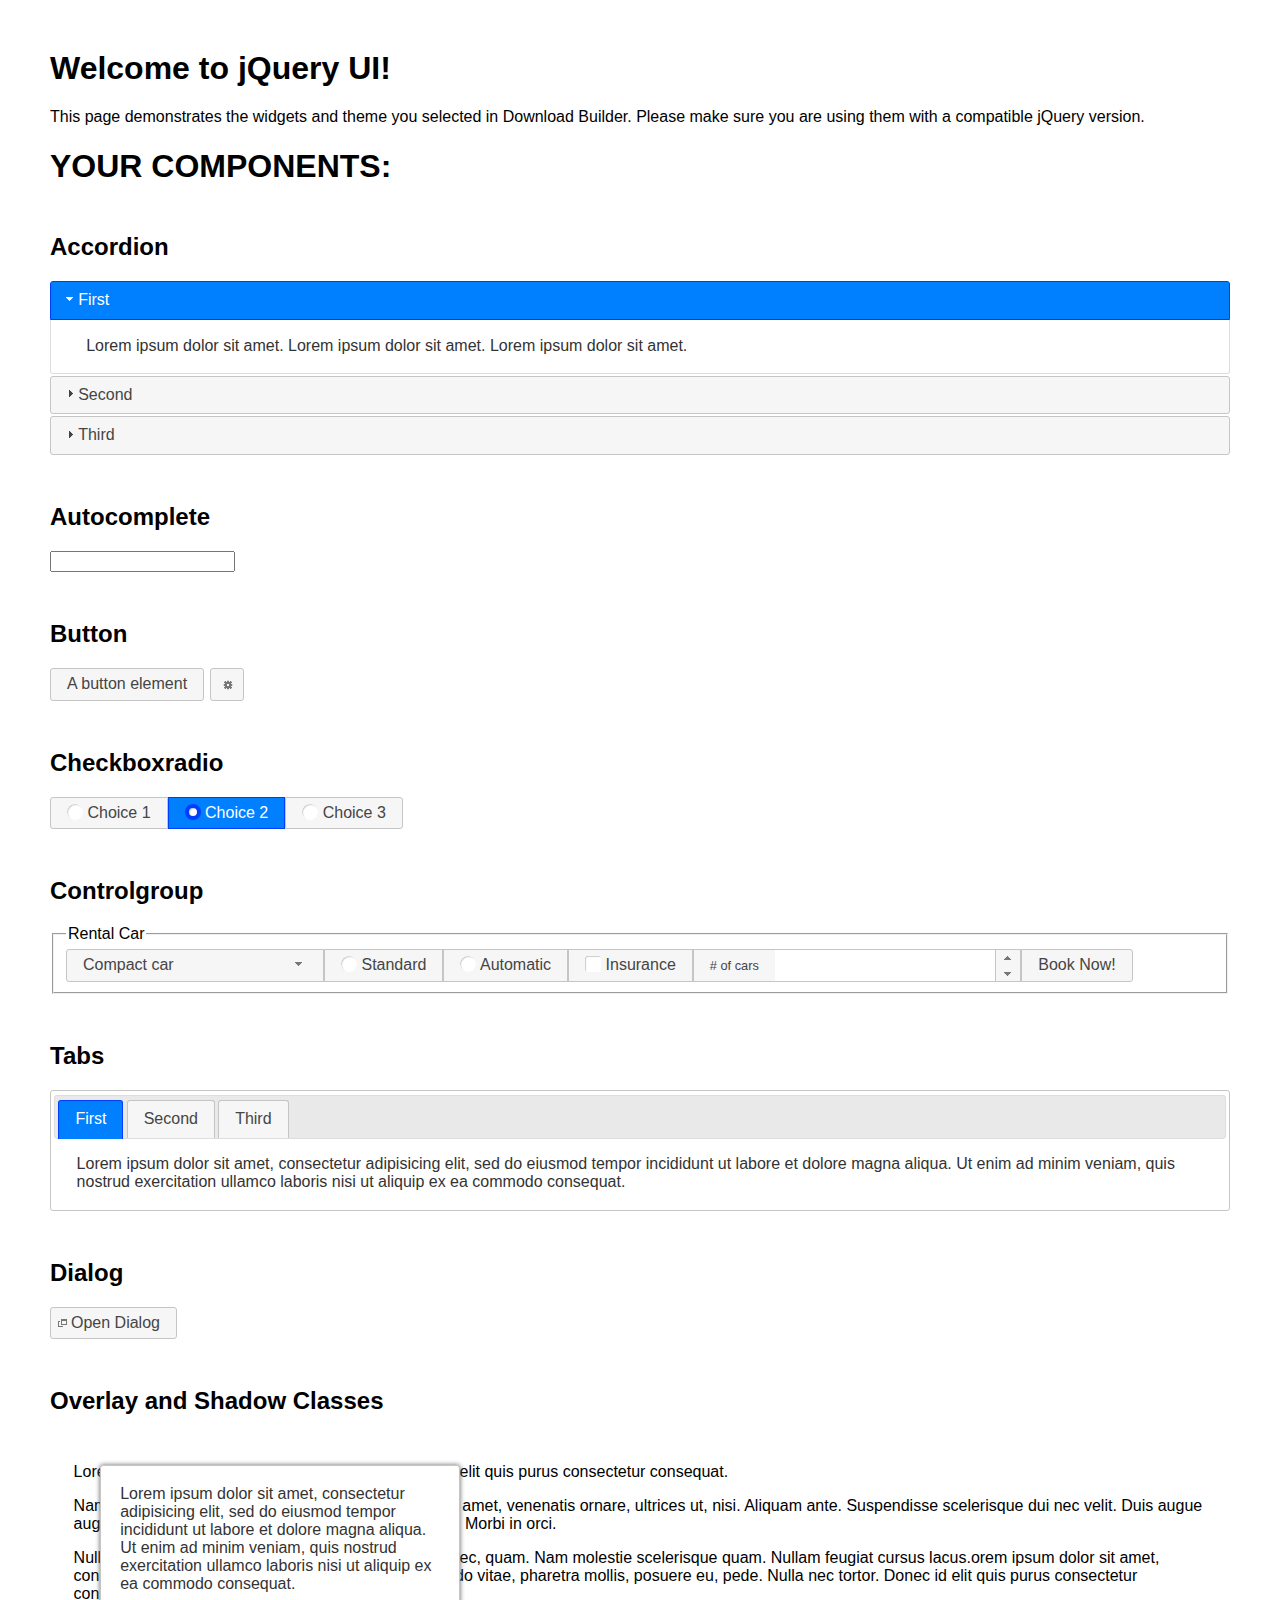
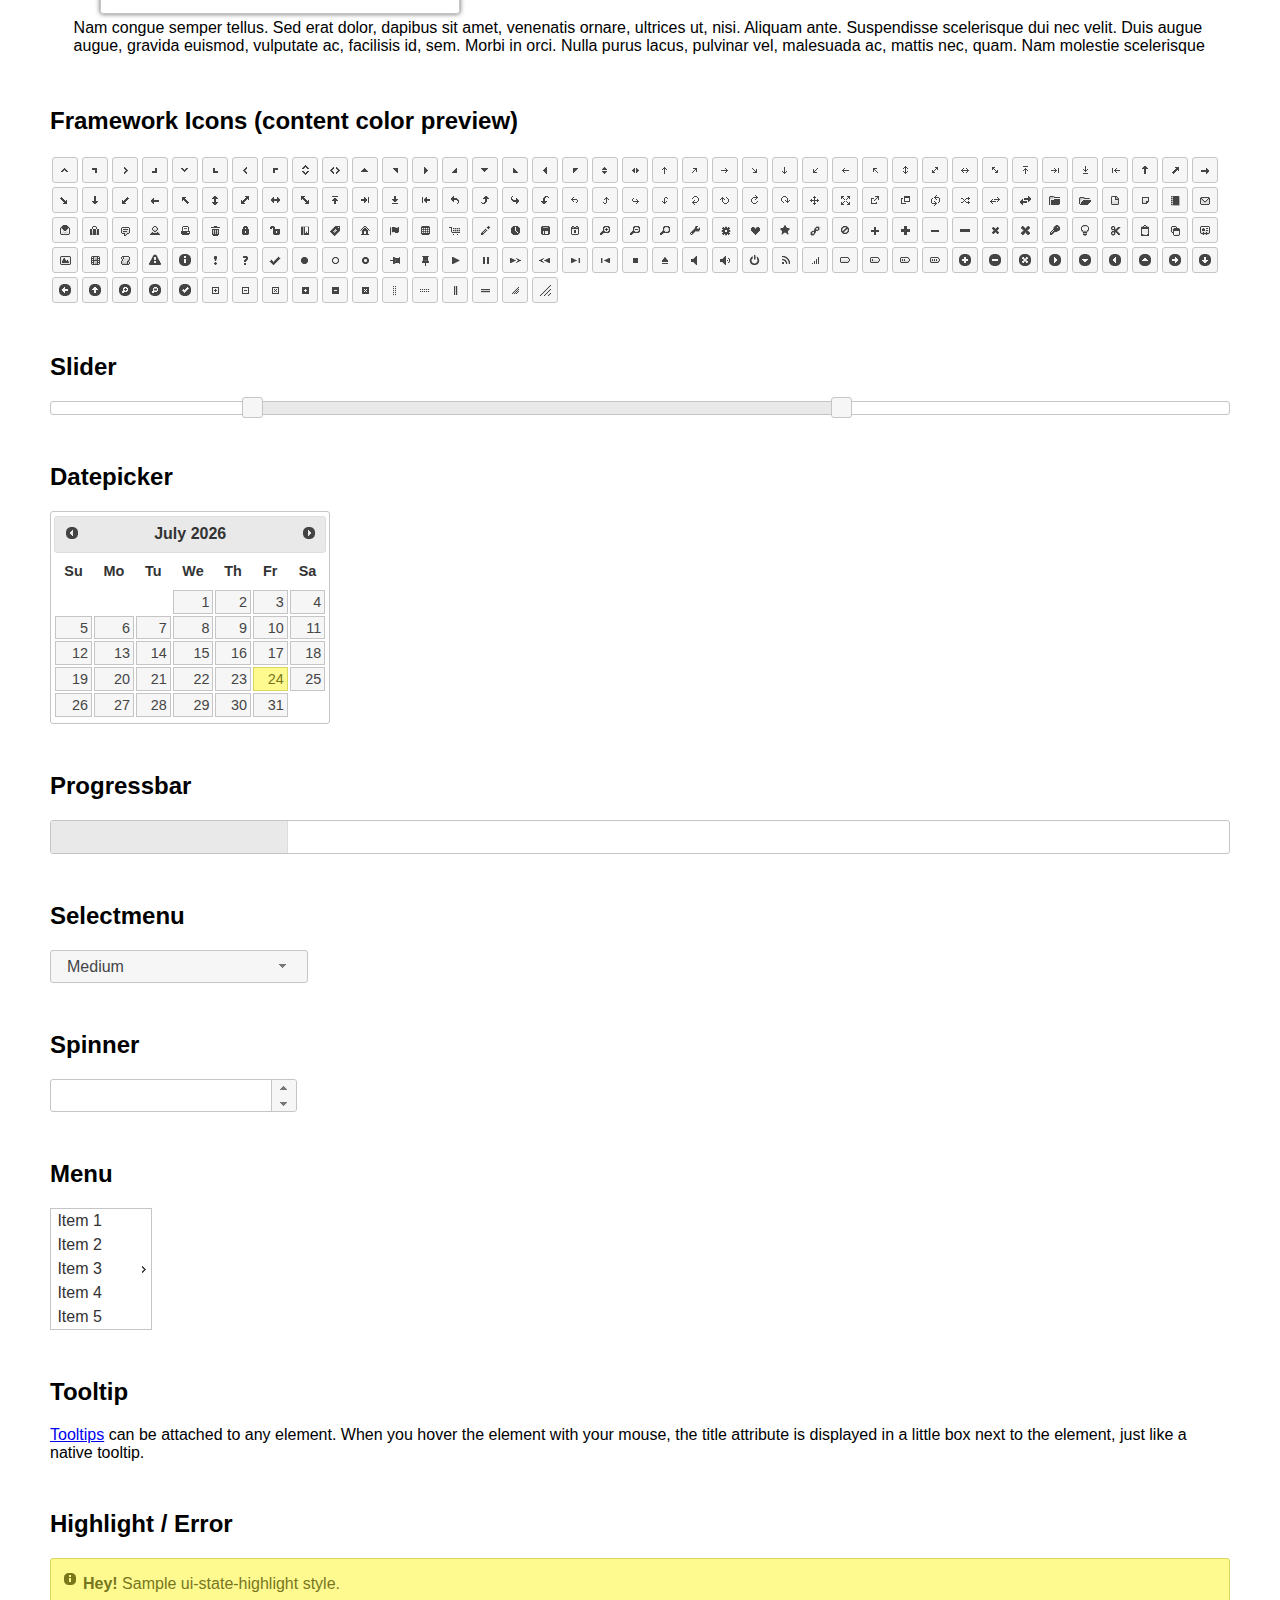
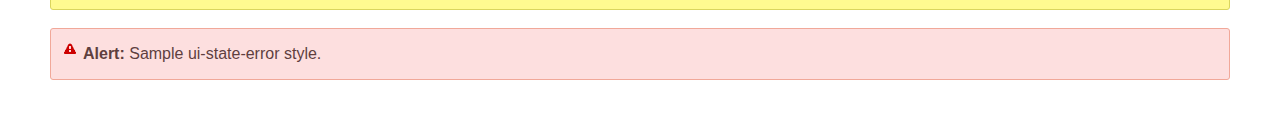
<file: jquery-ui-1.12.1/index.html>
<!doctype html>
<html lang="us">
<head>
	<meta charset="utf-8">
	<title>jQuery UI Example Page</title>
	<link href="jquery-ui.css" rel="stylesheet">
	<style>
	body{
		font-family: "Trebuchet MS", sans-serif;
		margin: 50px;
	}
	.demoHeaders {
		margin-top: 2em;
	}
	#dialog-link {
		padding: .4em 1em .4em 20px;
		text-decoration: none;
		position: relative;
	}
	#dialog-link span.ui-icon {
		margin: 0 5px 0 0;
		position: absolute;
		left: .2em;
		top: 50%;
		margin-top: -8px;
	}
	#icons {
		margin: 0;
		padding: 0;
	}
	#icons li {
		margin: 2px;
		position: relative;
		padding: 4px 0;
		cursor: pointer;
		float: left;
		list-style: none;
	}
	#icons span.ui-icon {
		float: left;
		margin: 0 4px;
	}
	.fakewindowcontain .ui-widget-overlay {
		position: absolute;
	}
	select {
		width: 200px;
	}
	</style>
</head>
<body>

<h1>Welcome to jQuery UI!</h1>

<div class="ui-widget">
	<p>This page demonstrates the widgets and theme you selected in Download Builder. Please make sure you are using them with a compatible jQuery version.</p>
</div>

<h1>YOUR COMPONENTS:</h1>


<!-- Accordion -->
<h2 class="demoHeaders">Accordion</h2>
<div id="accordion">
	<h3>First</h3>
	<div>Lorem ipsum dolor sit amet. Lorem ipsum dolor sit amet. Lorem ipsum dolor sit amet.</div>
	<h3>Second</h3>
	<div>Phasellus mattis tincidunt nibh.</div>
	<h3>Third</h3>
	<div>Nam dui erat, auctor a, dignissim quis.</div>
</div>



<!-- Autocomplete -->
<h2 class="demoHeaders">Autocomplete</h2>
<div>
	<input id="autocomplete" title="type &quot;a&quot;">
</div>



<!-- Button -->
<h2 class="demoHeaders">Button</h2>
<button id="button">A button element</button>
<button id="button-icon">An icon-only button</button>



<!-- Checkboxradio -->
<h2 class="demoHeaders">Checkboxradio</h2>
<form style="margin-top: 1em;">
	<div id="radioset">
		<input type="radio" id="radio1" name="radio"><label for="radio1">Choice 1</label>
		<input type="radio" id="radio2" name="radio" checked="checked"><label for="radio2">Choice 2</label>
		<input type="radio" id="radio3" name="radio"><label for="radio3">Choice 3</label>
	</div>
</form>



<!-- Controlgroup -->
<h2 class="demoHeaders">Controlgroup</h2>
<fieldset>
	<legend>Rental Car</legend>
	<div id="controlgroup">
		<select id="car-type">
			<option>Compact car</option>
			<option>Midsize car</option>
			<option>Full size car</option>
			<option>SUV</option>
			<option>Luxury</option>
			<option>Truck</option>
			<option>Van</option>
		</select>
		<label for="transmission-standard">Standard</label>
		<input type="radio" name="transmission" id="transmission-standard">
		<label for="transmission-automatic">Automatic</label>
		<input type="radio" name="transmission" id="transmission-automatic">
		<label for="insurance">Insurance</label>
		<input type="checkbox" name="insurance" id="insurance">
		<label for="horizontal-spinner" class="ui-controlgroup-label"># of cars</label>
		<input id="horizontal-spinner" class="ui-spinner-input">
		<button>Book Now!</button>
	</div>
</fieldset>



<!-- Tabs -->
<h2 class="demoHeaders">Tabs</h2>
<div id="tabs">
	<ul>
		<li><a href="#tabs-1">First</a></li>
		<li><a href="#tabs-2">Second</a></li>
		<li><a href="#tabs-3">Third</a></li>
	</ul>
	<div id="tabs-1">Lorem ipsum dolor sit amet, consectetur adipisicing elit, sed do eiusmod tempor incididunt ut labore et dolore magna aliqua. Ut enim ad minim veniam, quis nostrud exercitation ullamco laboris nisi ut aliquip ex ea commodo consequat.</div>
	<div id="tabs-2">Phasellus mattis tincidunt nibh. Cras orci urna, blandit id, pretium vel, aliquet ornare, felis. Maecenas scelerisque sem non nisl. Fusce sed lorem in enim dictum bibendum.</div>
	<div id="tabs-3">Nam dui erat, auctor a, dignissim quis, sollicitudin eu, felis. Pellentesque nisi urna, interdum eget, sagittis et, consequat vestibulum, lacus. Mauris porttitor ullamcorper augue.</div>
</div>



<h2 class="demoHeaders">Dialog</h2>
<p>
	<button id="dialog-link" class="ui-button ui-corner-all ui-widget">
		<span class="ui-icon ui-icon-newwin"></span>Open Dialog
	</button>
</p>

<h2 class="demoHeaders">Overlay and Shadow Classes</h2>
<div style="position: relative; width: 96%; height: 200px; padding:1% 2%; overflow:hidden;" class="fakewindowcontain">
	<p>Lorem ipsum dolor sit amet,  Nulla nec tortor. Donec id elit quis purus consectetur consequat. </p><p>Nam congue semper tellus. Sed erat dolor, dapibus sit amet, venenatis ornare, ultrices ut, nisi. Aliquam ante. Suspendisse scelerisque dui nec velit. Duis augue augue, gravida euismod, vulputate ac, facilisis id, sem. Morbi in orci. </p><p>Nulla purus lacus, pulvinar vel, malesuada ac, mattis nec, quam. Nam molestie scelerisque quam. Nullam feugiat cursus lacus.orem ipsum dolor sit amet, consectetur adipiscing elit. Donec libero risus, commodo vitae, pharetra mollis, posuere eu, pede. Nulla nec tortor. Donec id elit quis purus consectetur consequat. </p><p>Nam congue semper tellus. Sed erat dolor, dapibus sit amet, venenatis ornare, ultrices ut, nisi. Aliquam ante. Suspendisse scelerisque dui nec velit. Duis augue augue, gravida euismod, vulputate ac, facilisis id, sem. Morbi in orci. Nulla purus lacus, pulvinar vel, malesuada ac, mattis nec, quam. Nam molestie scelerisque quam. </p><p>Nullam feugiat cursus lacus.orem ipsum dolor sit amet, consectetur adipiscing elit. Donec libero risus, commodo vitae, pharetra mollis, posuere eu, pede. Nulla nec tortor. Donec id elit quis purus consectetur consequat. Nam congue semper tellus. Sed erat dolor, dapibus sit amet, venenatis ornare, ultrices ut, nisi. Aliquam ante. </p><p>Suspendisse scelerisque dui nec velit. Duis augue augue, gravida euismod, vulputate ac, facilisis id, sem. Morbi in orci. Nulla purus lacus, pulvinar vel, malesuada ac, mattis nec, quam. Nam molestie scelerisque quam. Nullam feugiat cursus lacus.orem ipsum dolor sit amet, consectetur adipiscing elit. Donec libero risus, commodo vitae, pharetra mollis, posuere eu, pede. Nulla nec tortor. Donec id elit quis purus consectetur consequat. Nam congue semper tellus. Sed erat dolor, dapibus sit amet, venenatis ornare, ultrices ut, nisi. </p>

	<!-- ui-dialog -->
	<div class="ui-widget-overlay ui-front"></div>
	<div style="position: absolute; width: 320px; left: 50px; top: 30px; padding: 1.2em" class="ui-widget ui-front ui-widget-content ui-corner-all ui-widget-shadow">
		Lorem ipsum dolor sit amet, consectetur adipisicing elit, sed do eiusmod tempor incididunt ut labore et dolore magna aliqua. Ut enim ad minim veniam, quis nostrud exercitation ullamco laboris nisi ut aliquip ex ea commodo consequat.
	</div>

</div>

<!-- ui-dialog -->
<div id="dialog" title="Dialog Title">
	<p>Lorem ipsum dolor sit amet, consectetur adipisicing elit, sed do eiusmod tempor incididunt ut labore et dolore magna aliqua. Ut enim ad minim veniam, quis nostrud exercitation ullamco laboris nisi ut aliquip ex ea commodo consequat.</p>
</div>



<h2 class="demoHeaders">Framework Icons (content color preview)</h2>
<ul id="icons" class="ui-widget ui-helper-clearfix">
	<li class="ui-state-default ui-corner-all" title=".ui-icon-caret-1-n"><span class="ui-icon ui-icon-caret-1-n"></span></li>
	<li class="ui-state-default ui-corner-all" title=".ui-icon-caret-1-ne"><span class="ui-icon ui-icon-caret-1-ne"></span></li>
	<li class="ui-state-default ui-corner-all" title=".ui-icon-caret-1-e"><span class="ui-icon ui-icon-caret-1-e"></span></li>
	<li class="ui-state-default ui-corner-all" title=".ui-icon-caret-1-se"><span class="ui-icon ui-icon-caret-1-se"></span></li>
	<li class="ui-state-default ui-corner-all" title=".ui-icon-caret-1-s"><span class="ui-icon ui-icon-caret-1-s"></span></li>
	<li class="ui-state-default ui-corner-all" title=".ui-icon-caret-1-sw"><span class="ui-icon ui-icon-caret-1-sw"></span></li>
	<li class="ui-state-default ui-corner-all" title=".ui-icon-caret-1-w"><span class="ui-icon ui-icon-caret-1-w"></span></li>
	<li class="ui-state-default ui-corner-all" title=".ui-icon-caret-1-nw"><span class="ui-icon ui-icon-caret-1-nw"></span></li>
	<li class="ui-state-default ui-corner-all" title=".ui-icon-caret-2-n-s"><span class="ui-icon ui-icon-caret-2-n-s"></span></li>
	<li class="ui-state-default ui-corner-all" title=".ui-icon-caret-2-e-w"><span class="ui-icon ui-icon-caret-2-e-w"></span></li>
	<li class="ui-state-default ui-corner-all" title=".ui-icon-triangle-1-n"><span class="ui-icon ui-icon-triangle-1-n"></span></li>
	<li class="ui-state-default ui-corner-all" title=".ui-icon-triangle-1-ne"><span class="ui-icon ui-icon-triangle-1-ne"></span></li>
	<li class="ui-state-default ui-corner-all" title=".ui-icon-triangle-1-e"><span class="ui-icon ui-icon-triangle-1-e"></span></li>
	<li class="ui-state-default ui-corner-all" title=".ui-icon-triangle-1-se"><span class="ui-icon ui-icon-triangle-1-se"></span></li>
	<li class="ui-state-default ui-corner-all" title=".ui-icon-triangle-1-s"><span class="ui-icon ui-icon-triangle-1-s"></span></li>
	<li class="ui-state-default ui-corner-all" title=".ui-icon-triangle-1-sw"><span class="ui-icon ui-icon-triangle-1-sw"></span></li>
	<li class="ui-state-default ui-corner-all" title=".ui-icon-triangle-1-w"><span class="ui-icon ui-icon-triangle-1-w"></span></li>
	<li class="ui-state-default ui-corner-all" title=".ui-icon-triangle-1-nw"><span class="ui-icon ui-icon-triangle-1-nw"></span></li>
	<li class="ui-state-default ui-corner-all" title=".ui-icon-triangle-2-n-s"><span class="ui-icon ui-icon-triangle-2-n-s"></span></li>
	<li class="ui-state-default ui-corner-all" title=".ui-icon-triangle-2-e-w"><span class="ui-icon ui-icon-triangle-2-e-w"></span></li>
	<li class="ui-state-default ui-corner-all" title=".ui-icon-arrow-1-n"><span class="ui-icon ui-icon-arrow-1-n"></span></li>
	<li class="ui-state-default ui-corner-all" title=".ui-icon-arrow-1-ne"><span class="ui-icon ui-icon-arrow-1-ne"></span></li>
	<li class="ui-state-default ui-corner-all" title=".ui-icon-arrow-1-e"><span class="ui-icon ui-icon-arrow-1-e"></span></li>
	<li class="ui-state-default ui-corner-all" title=".ui-icon-arrow-1-se"><span class="ui-icon ui-icon-arrow-1-se"></span></li>
	<li class="ui-state-default ui-corner-all" title=".ui-icon-arrow-1-s"><span class="ui-icon ui-icon-arrow-1-s"></span></li>
	<li class="ui-state-default ui-corner-all" title=".ui-icon-arrow-1-sw"><span class="ui-icon ui-icon-arrow-1-sw"></span></li>
	<li class="ui-state-default ui-corner-all" title=".ui-icon-arrow-1-w"><span class="ui-icon ui-icon-arrow-1-w"></span></li>
	<li class="ui-state-default ui-corner-all" title=".ui-icon-arrow-1-nw"><span class="ui-icon ui-icon-arrow-1-nw"></span></li>
	<li class="ui-state-default ui-corner-all" title=".ui-icon-arrow-2-n-s"><span class="ui-icon ui-icon-arrow-2-n-s"></span></li>
	<li class="ui-state-default ui-corner-all" title=".ui-icon-arrow-2-ne-sw"><span class="ui-icon ui-icon-arrow-2-ne-sw"></span></li>
	<li class="ui-state-default ui-corner-all" title=".ui-icon-arrow-2-e-w"><span class="ui-icon ui-icon-arrow-2-e-w"></span></li>
	<li class="ui-state-default ui-corner-all" title=".ui-icon-arrow-2-se-nw"><span class="ui-icon ui-icon-arrow-2-se-nw"></span></li>
	<li class="ui-state-default ui-corner-all" title=".ui-icon-arrowstop-1-n"><span class="ui-icon ui-icon-arrowstop-1-n"></span></li>
	<li class="ui-state-default ui-corner-all" title=".ui-icon-arrowstop-1-e"><span class="ui-icon ui-icon-arrowstop-1-e"></span></li>
	<li class="ui-state-default ui-corner-all" title=".ui-icon-arrowstop-1-s"><span class="ui-icon ui-icon-arrowstop-1-s"></span></li>
	<li class="ui-state-default ui-corner-all" title=".ui-icon-arrowstop-1-w"><span class="ui-icon ui-icon-arrowstop-1-w"></span></li>
	<li class="ui-state-default ui-corner-all" title=".ui-icon-arrowthick-1-n"><span class="ui-icon ui-icon-arrowthick-1-n"></span></li>
	<li class="ui-state-default ui-corner-all" title=".ui-icon-arrowthick-1-ne"><span class="ui-icon ui-icon-arrowthick-1-ne"></span></li>
	<li class="ui-state-default ui-corner-all" title=".ui-icon-arrowthick-1-e"><span class="ui-icon ui-icon-arrowthick-1-e"></span></li>
	<li class="ui-state-default ui-corner-all" title=".ui-icon-arrowthick-1-se"><span class="ui-icon ui-icon-arrowthick-1-se"></span></li>
	<li class="ui-state-default ui-corner-all" title=".ui-icon-arrowthick-1-s"><span class="ui-icon ui-icon-arrowthick-1-s"></span></li>
	<li class="ui-state-default ui-corner-all" title=".ui-icon-arrowthick-1-sw"><span class="ui-icon ui-icon-arrowthick-1-sw"></span></li>
	<li class="ui-state-default ui-corner-all" title=".ui-icon-arrowthick-1-w"><span class="ui-icon ui-icon-arrowthick-1-w"></span></li>
	<li class="ui-state-default ui-corner-all" title=".ui-icon-arrowthick-1-nw"><span class="ui-icon ui-icon-arrowthick-1-nw"></span></li>
	<li class="ui-state-default ui-corner-all" title=".ui-icon-arrowthick-2-n-s"><span class="ui-icon ui-icon-arrowthick-2-n-s"></span></li>
	<li class="ui-state-default ui-corner-all" title=".ui-icon-arrowthick-2-ne-sw"><span class="ui-icon ui-icon-arrowthick-2-ne-sw"></span></li>
	<li class="ui-state-default ui-corner-all" title=".ui-icon-arrowthick-2-e-w"><span class="ui-icon ui-icon-arrowthick-2-e-w"></span></li>
	<li class="ui-state-default ui-corner-all" title=".ui-icon-arrowthick-2-se-nw"><span class="ui-icon ui-icon-arrowthick-2-se-nw"></span></li>
	<li class="ui-state-default ui-corner-all" title=".ui-icon-arrowthickstop-1-n"><span class="ui-icon ui-icon-arrowthickstop-1-n"></span></li>
	<li class="ui-state-default ui-corner-all" title=".ui-icon-arrowthickstop-1-e"><span class="ui-icon ui-icon-arrowthickstop-1-e"></span></li>
	<li class="ui-state-default ui-corner-all" title=".ui-icon-arrowthickstop-1-s"><span class="ui-icon ui-icon-arrowthickstop-1-s"></span></li>
	<li class="ui-state-default ui-corner-all" title=".ui-icon-arrowthickstop-1-w"><span class="ui-icon ui-icon-arrowthickstop-1-w"></span></li>
	<li class="ui-state-default ui-corner-all" title=".ui-icon-arrowreturnthick-1-w"><span class="ui-icon ui-icon-arrowreturnthick-1-w"></span></li>
	<li class="ui-state-default ui-corner-all" title=".ui-icon-arrowreturnthick-1-n"><span class="ui-icon ui-icon-arrowreturnthick-1-n"></span></li>
	<li class="ui-state-default ui-corner-all" title=".ui-icon-arrowreturnthick-1-e"><span class="ui-icon ui-icon-arrowreturnthick-1-e"></span></li>
	<li class="ui-state-default ui-corner-all" title=".ui-icon-arrowreturnthick-1-s"><span class="ui-icon ui-icon-arrowreturnthick-1-s"></span></li>
	<li class="ui-state-default ui-corner-all" title=".ui-icon-arrowreturn-1-w"><span class="ui-icon ui-icon-arrowreturn-1-w"></span></li>
	<li class="ui-state-default ui-corner-all" title=".ui-icon-arrowreturn-1-n"><span class="ui-icon ui-icon-arrowreturn-1-n"></span></li>
	<li class="ui-state-default ui-corner-all" title=".ui-icon-arrowreturn-1-e"><span class="ui-icon ui-icon-arrowreturn-1-e"></span></li>
	<li class="ui-state-default ui-corner-all" title=".ui-icon-arrowreturn-1-s"><span class="ui-icon ui-icon-arrowreturn-1-s"></span></li>
	<li class="ui-state-default ui-corner-all" title=".ui-icon-arrowrefresh-1-w"><span class="ui-icon ui-icon-arrowrefresh-1-w"></span></li>
	<li class="ui-state-default ui-corner-all" title=".ui-icon-arrowrefresh-1-n"><span class="ui-icon ui-icon-arrowrefresh-1-n"></span></li>
	<li class="ui-state-default ui-corner-all" title=".ui-icon-arrowrefresh-1-e"><span class="ui-icon ui-icon-arrowrefresh-1-e"></span></li>
	<li class="ui-state-default ui-corner-all" title=".ui-icon-arrowrefresh-1-s"><span class="ui-icon ui-icon-arrowrefresh-1-s"></span></li>
	<li class="ui-state-default ui-corner-all" title=".ui-icon-arrow-4"><span class="ui-icon ui-icon-arrow-4"></span></li>
	<li class="ui-state-default ui-corner-all" title=".ui-icon-arrow-4-diag"><span class="ui-icon ui-icon-arrow-4-diag"></span></li>
	<li class="ui-state-default ui-corner-all" title=".ui-icon-extlink"><span class="ui-icon ui-icon-extlink"></span></li>
	<li class="ui-state-default ui-corner-all" title=".ui-icon-newwin"><span class="ui-icon ui-icon-newwin"></span></li>
	<li class="ui-state-default ui-corner-all" title=".ui-icon-refresh"><span class="ui-icon ui-icon-refresh"></span></li>
	<li class="ui-state-default ui-corner-all" title=".ui-icon-shuffle"><span class="ui-icon ui-icon-shuffle"></span></li>
	<li class="ui-state-default ui-corner-all" title=".ui-icon-transfer-e-w"><span class="ui-icon ui-icon-transfer-e-w"></span></li>
	<li class="ui-state-default ui-corner-all" title=".ui-icon-transferthick-e-w"><span class="ui-icon ui-icon-transferthick-e-w"></span></li>
	<li class="ui-state-default ui-corner-all" title=".ui-icon-folder-collapsed"><span class="ui-icon ui-icon-folder-collapsed"></span></li>
	<li class="ui-state-default ui-corner-all" title=".ui-icon-folder-open"><span class="ui-icon ui-icon-folder-open"></span></li>
	<li class="ui-state-default ui-corner-all" title=".ui-icon-document"><span class="ui-icon ui-icon-document"></span></li>
	<li class="ui-state-default ui-corner-all" title=".ui-icon-document-b"><span class="ui-icon ui-icon-document-b"></span></li>
	<li class="ui-state-default ui-corner-all" title=".ui-icon-note"><span class="ui-icon ui-icon-note"></span></li>
	<li class="ui-state-default ui-corner-all" title=".ui-icon-mail-closed"><span class="ui-icon ui-icon-mail-closed"></span></li>
	<li class="ui-state-default ui-corner-all" title=".ui-icon-mail-open"><span class="ui-icon ui-icon-mail-open"></span></li>
	<li class="ui-state-default ui-corner-all" title=".ui-icon-suitcase"><span class="ui-icon ui-icon-suitcase"></span></li>
	<li class="ui-state-default ui-corner-all" title=".ui-icon-comment"><span class="ui-icon ui-icon-comment"></span></li>
	<li class="ui-state-default ui-corner-all" title=".ui-icon-person"><span class="ui-icon ui-icon-person"></span></li>
	<li class="ui-state-default ui-corner-all" title=".ui-icon-print"><span class="ui-icon ui-icon-print"></span></li>
	<li class="ui-state-default ui-corner-all" title=".ui-icon-trash"><span class="ui-icon ui-icon-trash"></span></li>
	<li class="ui-state-default ui-corner-all" title=".ui-icon-locked"><span class="ui-icon ui-icon-locked"></span></li>
	<li class="ui-state-default ui-corner-all" title=".ui-icon-unlocked"><span class="ui-icon ui-icon-unlocked"></span></li>
	<li class="ui-state-default ui-corner-all" title=".ui-icon-bookmark"><span class="ui-icon ui-icon-bookmark"></span></li>
	<li class="ui-state-default ui-corner-all" title=".ui-icon-tag"><span class="ui-icon ui-icon-tag"></span></li>
	<li class="ui-state-default ui-corner-all" title=".ui-icon-home"><span class="ui-icon ui-icon-home"></span></li>
	<li class="ui-state-default ui-corner-all" title=".ui-icon-flag"><span class="ui-icon ui-icon-flag"></span></li>
	<li class="ui-state-default ui-corner-all" title=".ui-icon-calculator"><span class="ui-icon ui-icon-calculator"></span></li>
	<li class="ui-state-default ui-corner-all" title=".ui-icon-cart"><span class="ui-icon ui-icon-cart"></span></li>
	<li class="ui-state-default ui-corner-all" title=".ui-icon-pencil"><span class="ui-icon ui-icon-pencil"></span></li>
	<li class="ui-state-default ui-corner-all" title=".ui-icon-clock"><span class="ui-icon ui-icon-clock"></span></li>
	<li class="ui-state-default ui-corner-all" title=".ui-icon-disk"><span class="ui-icon ui-icon-disk"></span></li>
	<li class="ui-state-default ui-corner-all" title=".ui-icon-calendar"><span class="ui-icon ui-icon-calendar"></span></li>
	<li class="ui-state-default ui-corner-all" title=".ui-icon-zoomin"><span class="ui-icon ui-icon-zoomin"></span></li>
	<li class="ui-state-default ui-corner-all" title=".ui-icon-zoomout"><span class="ui-icon ui-icon-zoomout"></span></li>
	<li class="ui-state-default ui-corner-all" title=".ui-icon-search"><span class="ui-icon ui-icon-search"></span></li>
	<li class="ui-state-default ui-corner-all" title=".ui-icon-wrench"><span class="ui-icon ui-icon-wrench"></span></li>
	<li class="ui-state-default ui-corner-all" title=".ui-icon-gear"><span class="ui-icon ui-icon-gear"></span></li>
	<li class="ui-state-default ui-corner-all" title=".ui-icon-heart"><span class="ui-icon ui-icon-heart"></span></li>
	<li class="ui-state-default ui-corner-all" title=".ui-icon-star"><span class="ui-icon ui-icon-star"></span></li>
	<li class="ui-state-default ui-corner-all" title=".ui-icon-link"><span class="ui-icon ui-icon-link"></span></li>
	<li class="ui-state-default ui-corner-all" title=".ui-icon-cancel"><span class="ui-icon ui-icon-cancel"></span></li>
	<li class="ui-state-default ui-corner-all" title=".ui-icon-plus"><span class="ui-icon ui-icon-plus"></span></li>
	<li class="ui-state-default ui-corner-all" title=".ui-icon-plusthick"><span class="ui-icon ui-icon-plusthick"></span></li>
	<li class="ui-state-default ui-corner-all" title=".ui-icon-minus"><span class="ui-icon ui-icon-minus"></span></li>
	<li class="ui-state-default ui-corner-all" title=".ui-icon-minusthick"><span class="ui-icon ui-icon-minusthick"></span></li>
	<li class="ui-state-default ui-corner-all" title=".ui-icon-close"><span class="ui-icon ui-icon-close"></span></li>
	<li class="ui-state-default ui-corner-all" title=".ui-icon-closethick"><span class="ui-icon ui-icon-closethick"></span></li>
	<li class="ui-state-default ui-corner-all" title=".ui-icon-key"><span class="ui-icon ui-icon-key"></span></li>
	<li class="ui-state-default ui-corner-all" title=".ui-icon-lightbulb"><span class="ui-icon ui-icon-lightbulb"></span></li>
	<li class="ui-state-default ui-corner-all" title=".ui-icon-scissors"><span class="ui-icon ui-icon-scissors"></span></li>
	<li class="ui-state-default ui-corner-all" title=".ui-icon-clipboard"><span class="ui-icon ui-icon-clipboard"></span></li>
	<li class="ui-state-default ui-corner-all" title=".ui-icon-copy"><span class="ui-icon ui-icon-copy"></span></li>
	<li class="ui-state-default ui-corner-all" title=".ui-icon-contact"><span class="ui-icon ui-icon-contact"></span></li>
	<li class="ui-state-default ui-corner-all" title=".ui-icon-image"><span class="ui-icon ui-icon-image"></span></li>
	<li class="ui-state-default ui-corner-all" title=".ui-icon-video"><span class="ui-icon ui-icon-video"></span></li>
	<li class="ui-state-default ui-corner-all" title=".ui-icon-script"><span class="ui-icon ui-icon-script"></span></li>
	<li class="ui-state-default ui-corner-all" title=".ui-icon-alert"><span class="ui-icon ui-icon-alert"></span></li>
	<li class="ui-state-default ui-corner-all" title=".ui-icon-info"><span class="ui-icon ui-icon-info"></span></li>
	<li class="ui-state-default ui-corner-all" title=".ui-icon-notice"><span class="ui-icon ui-icon-notice"></span></li>
	<li class="ui-state-default ui-corner-all" title=".ui-icon-help"><span class="ui-icon ui-icon-help"></span></li>
	<li class="ui-state-default ui-corner-all" title=".ui-icon-check"><span class="ui-icon ui-icon-check"></span></li>
	<li class="ui-state-default ui-corner-all" title=".ui-icon-bullet"><span class="ui-icon ui-icon-bullet"></span></li>
	<li class="ui-state-default ui-corner-all" title=".ui-icon-radio-off"><span class="ui-icon ui-icon-radio-off"></span></li>
	<li class="ui-state-default ui-corner-all" title=".ui-icon-radio-on"><span class="ui-icon ui-icon-radio-on"></span></li>
	<li class="ui-state-default ui-corner-all" title=".ui-icon-pin-w"><span class="ui-icon ui-icon-pin-w"></span></li>
	<li class="ui-state-default ui-corner-all" title=".ui-icon-pin-s"><span class="ui-icon ui-icon-pin-s"></span></li>
	<li class="ui-state-default ui-corner-all" title=".ui-icon-play"><span class="ui-icon ui-icon-play"></span></li>
	<li class="ui-state-default ui-corner-all" title=".ui-icon-pause"><span class="ui-icon ui-icon-pause"></span></li>
	<li class="ui-state-default ui-corner-all" title=".ui-icon-seek-next"><span class="ui-icon ui-icon-seek-next"></span></li>
	<li class="ui-state-default ui-corner-all" title=".ui-icon-seek-prev"><span class="ui-icon ui-icon-seek-prev"></span></li>
	<li class="ui-state-default ui-corner-all" title=".ui-icon-seek-end"><span class="ui-icon ui-icon-seek-end"></span></li>
	<li class="ui-state-default ui-corner-all" title=".ui-icon-seek-first"><span class="ui-icon ui-icon-seek-first"></span></li>
	<li class="ui-state-default ui-corner-all" title=".ui-icon-stop"><span class="ui-icon ui-icon-stop"></span></li>
	<li class="ui-state-default ui-corner-all" title=".ui-icon-eject"><span class="ui-icon ui-icon-eject"></span></li>
	<li class="ui-state-default ui-corner-all" title=".ui-icon-volume-off"><span class="ui-icon ui-icon-volume-off"></span></li>
	<li class="ui-state-default ui-corner-all" title=".ui-icon-volume-on"><span class="ui-icon ui-icon-volume-on"></span></li>
	<li class="ui-state-default ui-corner-all" title=".ui-icon-power"><span class="ui-icon ui-icon-power"></span></li>
	<li class="ui-state-default ui-corner-all" title=".ui-icon-signal-diag"><span class="ui-icon ui-icon-signal-diag"></span></li>
	<li class="ui-state-default ui-corner-all" title=".ui-icon-signal"><span class="ui-icon ui-icon-signal"></span></li>
	<li class="ui-state-default ui-corner-all" title=".ui-icon-battery-0"><span class="ui-icon ui-icon-battery-0"></span></li>
	<li class="ui-state-default ui-corner-all" title=".ui-icon-battery-1"><span class="ui-icon ui-icon-battery-1"></span></li>
	<li class="ui-state-default ui-corner-all" title=".ui-icon-battery-2"><span class="ui-icon ui-icon-battery-2"></span></li>
	<li class="ui-state-default ui-corner-all" title=".ui-icon-battery-3"><span class="ui-icon ui-icon-battery-3"></span></li>
	<li class="ui-state-default ui-corner-all" title=".ui-icon-circle-plus"><span class="ui-icon ui-icon-circle-plus"></span></li>
	<li class="ui-state-default ui-corner-all" title=".ui-icon-circle-minus"><span class="ui-icon ui-icon-circle-minus"></span></li>
	<li class="ui-state-default ui-corner-all" title=".ui-icon-circle-close"><span class="ui-icon ui-icon-circle-close"></span></li>
	<li class="ui-state-default ui-corner-all" title=".ui-icon-circle-triangle-e"><span class="ui-icon ui-icon-circle-triangle-e"></span></li>
	<li class="ui-state-default ui-corner-all" title=".ui-icon-circle-triangle-s"><span class="ui-icon ui-icon-circle-triangle-s"></span></li>
	<li class="ui-state-default ui-corner-all" title=".ui-icon-circle-triangle-w"><span class="ui-icon ui-icon-circle-triangle-w"></span></li>
	<li class="ui-state-default ui-corner-all" title=".ui-icon-circle-triangle-n"><span class="ui-icon ui-icon-circle-triangle-n"></span></li>
	<li class="ui-state-default ui-corner-all" title=".ui-icon-circle-arrow-e"><span class="ui-icon ui-icon-circle-arrow-e"></span></li>
	<li class="ui-state-default ui-corner-all" title=".ui-icon-circle-arrow-s"><span class="ui-icon ui-icon-circle-arrow-s"></span></li>
	<li class="ui-state-default ui-corner-all" title=".ui-icon-circle-arrow-w"><span class="ui-icon ui-icon-circle-arrow-w"></span></li>
	<li class="ui-state-default ui-corner-all" title=".ui-icon-circle-arrow-n"><span class="ui-icon ui-icon-circle-arrow-n"></span></li>
	<li class="ui-state-default ui-corner-all" title=".ui-icon-circle-zoomin"><span class="ui-icon ui-icon-circle-zoomin"></span></li>
	<li class="ui-state-default ui-corner-all" title=".ui-icon-circle-zoomout"><span class="ui-icon ui-icon-circle-zoomout"></span></li>
	<li class="ui-state-default ui-corner-all" title=".ui-icon-circle-check"><span class="ui-icon ui-icon-circle-check"></span></li>
	<li class="ui-state-default ui-corner-all" title=".ui-icon-circlesmall-plus"><span class="ui-icon ui-icon-circlesmall-plus"></span></li>
	<li class="ui-state-default ui-corner-all" title=".ui-icon-circlesmall-minus"><span class="ui-icon ui-icon-circlesmall-minus"></span></li>
	<li class="ui-state-default ui-corner-all" title=".ui-icon-circlesmall-close"><span class="ui-icon ui-icon-circlesmall-close"></span></li>
	<li class="ui-state-default ui-corner-all" title=".ui-icon-squaresmall-plus"><span class="ui-icon ui-icon-squaresmall-plus"></span></li>
	<li class="ui-state-default ui-corner-all" title=".ui-icon-squaresmall-minus"><span class="ui-icon ui-icon-squaresmall-minus"></span></li>
	<li class="ui-state-default ui-corner-all" title=".ui-icon-squaresmall-close"><span class="ui-icon ui-icon-squaresmall-close"></span></li>
	<li class="ui-state-default ui-corner-all" title=".ui-icon-grip-dotted-vertical"><span class="ui-icon ui-icon-grip-dotted-vertical"></span></li>
	<li class="ui-state-default ui-corner-all" title=".ui-icon-grip-dotted-horizontal"><span class="ui-icon ui-icon-grip-dotted-horizontal"></span></li>
	<li class="ui-state-default ui-corner-all" title=".ui-icon-grip-solid-vertical"><span class="ui-icon ui-icon-grip-solid-vertical"></span></li>
	<li class="ui-state-default ui-corner-all" title=".ui-icon-grip-solid-horizontal"><span class="ui-icon ui-icon-grip-solid-horizontal"></span></li>
	<li class="ui-state-default ui-corner-all" title=".ui-icon-gripsmall-diagonal-se"><span class="ui-icon ui-icon-gripsmall-diagonal-se"></span></li>
	<li class="ui-state-default ui-corner-all" title=".ui-icon-grip-diagonal-se"><span class="ui-icon ui-icon-grip-diagonal-se"></span></li>
</ul>


<!-- Slider -->
<h2 class="demoHeaders">Slider</h2>
<div id="slider"></div>



<!-- Datepicker -->
<h2 class="demoHeaders">Datepicker</h2>
<div id="datepicker"></div>



<!-- Progressbar -->
<h2 class="demoHeaders">Progressbar</h2>
<div id="progressbar"></div>



<!-- Progressbar -->
<h2 class="demoHeaders">Selectmenu</h2>
<select id="selectmenu">
	<option>Slower</option>
	<option>Slow</option>
	<option selected="selected">Medium</option>
	<option>Fast</option>
	<option>Faster</option>
</select>



<!-- Spinner -->
<h2 class="demoHeaders">Spinner</h2>
<input id="spinner">



<!-- Menu -->
<h2 class="demoHeaders">Menu</h2>
<ul style="width:100px;" id="menu">
	<li><div>Item 1</div></li>
	<li><div>Item 2</div></li>
	<li><div>Item 3</div>
		<ul>
			<li><div>Item 3-1</div></li>
			<li><div>Item 3-2</div></li>
			<li><div>Item 3-3</div></li>
			<li><div>Item 3-4</div></li>
			<li><div>Item 3-5</div></li>
		</ul>
	</li>
	<li><div>Item 4</div></li>
	<li><div>Item 5</div></li>
</ul>



<!-- Tooltip -->
<h2 class="demoHeaders">Tooltip</h2>
<p id="tooltip">
	<a href="#" title="That&apos;s what this widget is">Tooltips</a> can be attached to any element. When you hover
the element with your mouse, the title attribute is displayed in a little box next to the element, just like a native tooltip.
</p>


<!-- Highlight / Error -->
<h2 class="demoHeaders">Highlight / Error</h2>
<div class="ui-widget">
	<div class="ui-state-highlight ui-corner-all" style="margin-top: 20px; padding: 0 .7em;">
		<p><span class="ui-icon ui-icon-info" style="float: left; margin-right: .3em;"></span>
		<strong>Hey!</strong> Sample ui-state-highlight style.</p>
	</div>
</div>
<br>
<div class="ui-widget">
	<div class="ui-state-error ui-corner-all" style="padding: 0 .7em;">
		<p><span class="ui-icon ui-icon-alert" style="float: left; margin-right: .3em;"></span>
		<strong>Alert:</strong> Sample ui-state-error style.</p>
	</div>
</div>

<script src="external/jquery/jquery.js"></script>
<script src="jquery-ui.js"></script>
<script>

$( "#accordion" ).accordion();



var availableTags = [
	"ActionScript",
	"AppleScript",
	"Asp",
	"BASIC",
	"C",
	"C++",
	"Clojure",
	"COBOL",
	"ColdFusion",
	"Erlang",
	"Fortran",
	"Groovy",
	"Haskell",
	"Java",
	"JavaScript",
	"Lisp",
	"Perl",
	"PHP",
	"Python",
	"Ruby",
	"Scala",
	"Scheme"
];
$( "#autocomplete" ).autocomplete({
	source: availableTags
});



$( "#button" ).button();
$( "#button-icon" ).button({
	icon: "ui-icon-gear",
	showLabel: false
});



$( "#radioset" ).buttonset();



$( "#controlgroup" ).controlgroup();



$( "#tabs" ).tabs();



$( "#dialog" ).dialog({
	autoOpen: false,
	width: 400,
	buttons: [
		{
			text: "Ok",
			click: function() {
				$( this ).dialog( "close" );
			}
		},
		{
			text: "Cancel",
			click: function() {
				$( this ).dialog( "close" );
			}
		}
	]
});

// Link to open the dialog
$( "#dialog-link" ).click(function( event ) {
	$( "#dialog" ).dialog( "open" );
	event.preventDefault();
});



$( "#datepicker" ).datepicker({
	inline: true
});



$( "#slider" ).slider({
	range: true,
	values: [ 17, 67 ]
});



$( "#progressbar" ).progressbar({
	value: 20
});



$( "#spinner" ).spinner();



$( "#menu" ).menu();



$( "#tooltip" ).tooltip();



$( "#selectmenu" ).selectmenu();


// Hover states on the static widgets
$( "#dialog-link, #icons li" ).hover(
	function() {
		$( this ).addClass( "ui-state-hover" );
	},
	function() {
		$( this ).removeClass( "ui-state-hover" );
	}
);
</script>
</body>
</html>
</file>
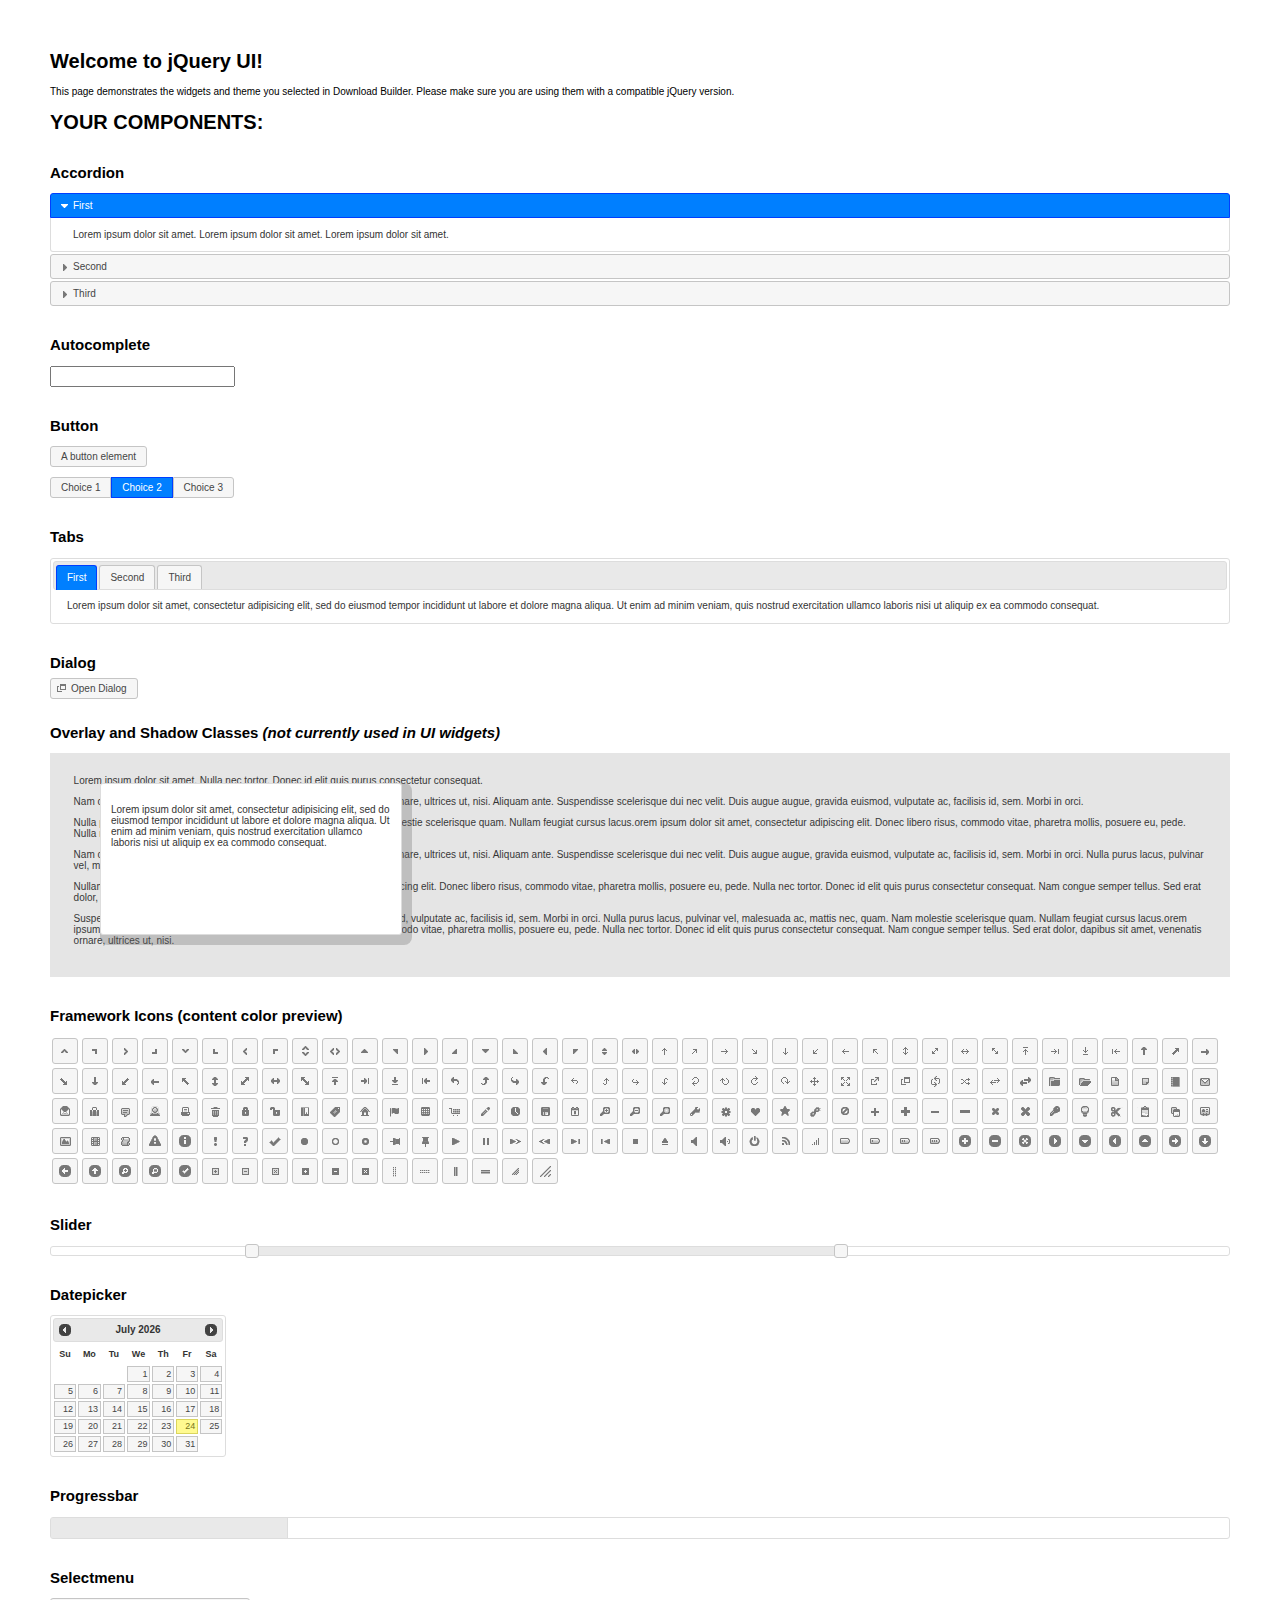
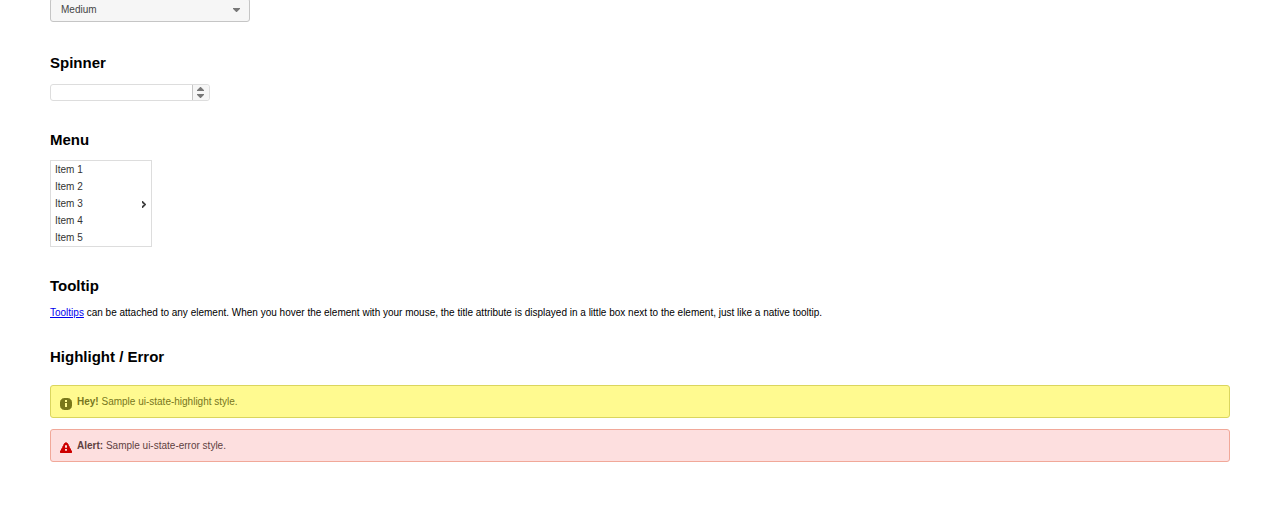
<file: js/jquery-ui-1.11.4.custom/index.html>
<!doctype html>
<html lang="us">
<head>
	<meta charset="utf-8">
	<title>jQuery UI Example Page</title>
	<link href="jquery-ui.css" rel="stylesheet">
	<style>
	body{
		font: 62.5% "Trebuchet MS", sans-serif;
		margin: 50px;
	}
	.demoHeaders {
		margin-top: 2em;
	}
	#dialog-link {
		padding: .4em 1em .4em 20px;
		text-decoration: none;
		position: relative;
	}
	#dialog-link span.ui-icon {
		margin: 0 5px 0 0;
		position: absolute;
		left: .2em;
		top: 50%;
		margin-top: -8px;
	}
	#icons {
		margin: 0;
		padding: 0;
	}
	#icons li {
		margin: 2px;
		position: relative;
		padding: 4px 0;
		cursor: pointer;
		float: left;
		list-style: none;
	}
	#icons span.ui-icon {
		float: left;
		margin: 0 4px;
	}
	.fakewindowcontain .ui-widget-overlay {
		position: absolute;
	}
	select {
		width: 200px;
	}
	</style>
</head>
<body>

<h1>Welcome to jQuery UI!</h1>

<div class="ui-widget">
	<p>This page demonstrates the widgets and theme you selected in Download Builder. Please make sure you are using them with a compatible jQuery version.</p>
</div>

<h1>YOUR COMPONENTS:</h1>

<!-- Accordion -->
<h2 class="demoHeaders">Accordion</h2>
<div id="accordion">
	<h3>First</h3>
	<div>Lorem ipsum dolor sit amet. Lorem ipsum dolor sit amet. Lorem ipsum dolor sit amet.</div>
	<h3>Second</h3>
	<div>Phasellus mattis tincidunt nibh.</div>
	<h3>Third</h3>
	<div>Nam dui erat, auctor a, dignissim quis.</div>
</div>

<!-- Autocomplete -->
<h2 class="demoHeaders">Autocomplete</h2>
<div>
	<input id="autocomplete" title="type &quot;a&quot;">
</div>

<!-- Button -->
<h2 class="demoHeaders">Button</h2>
<button id="button">A button element</button>
<form style="margin-top: 1em;">
	<div id="radioset">
		<input type="radio" id="radio1" name="radio"><label for="radio1">Choice 1</label>
		<input type="radio" id="radio2" name="radio" checked="checked"><label for="radio2">Choice 2</label>
		<input type="radio" id="radio3" name="radio"><label for="radio3">Choice 3</label>
	</div>
</form>

<!-- Tabs -->
<h2 class="demoHeaders">Tabs</h2>
<div id="tabs">
	<ul>
		<li><a href="#tabs-1">First</a></li>
		<li><a href="#tabs-2">Second</a></li>
		<li><a href="#tabs-3">Third</a></li>
	</ul>
	<div id="tabs-1">Lorem ipsum dolor sit amet, consectetur adipisicing elit, sed do eiusmod tempor incididunt ut labore et dolore magna aliqua. Ut enim ad minim veniam, quis nostrud exercitation ullamco laboris nisi ut aliquip ex ea commodo consequat.</div>
	<div id="tabs-2">Phasellus mattis tincidunt nibh. Cras orci urna, blandit id, pretium vel, aliquet ornare, felis. Maecenas scelerisque sem non nisl. Fusce sed lorem in enim dictum bibendum.</div>
	<div id="tabs-3">Nam dui erat, auctor a, dignissim quis, sollicitudin eu, felis. Pellentesque nisi urna, interdum eget, sagittis et, consequat vestibulum, lacus. Mauris porttitor ullamcorper augue.</div>
</div>

<!-- Dialog NOTE: Dialog is not generated by UI in this demo so it can be visually styled in themeroller-->
<h2 class="demoHeaders">Dialog</h2>
<p><a href="#" id="dialog-link" class="ui-state-default ui-corner-all"><span class="ui-icon ui-icon-newwin"></span>Open Dialog</a></p>

<h2 class="demoHeaders">Overlay and Shadow Classes <em>(not currently used in UI widgets)</em></h2>
<div style="position: relative; width: 96%; height: 200px; padding:1% 2%; overflow:hidden;" class="fakewindowcontain">
	<p>Lorem ipsum dolor sit amet,  Nulla nec tortor. Donec id elit quis purus consectetur consequat. </p><p>Nam congue semper tellus. Sed erat dolor, dapibus sit amet, venenatis ornare, ultrices ut, nisi. Aliquam ante. Suspendisse scelerisque dui nec velit. Duis augue augue, gravida euismod, vulputate ac, facilisis id, sem. Morbi in orci. </p><p>Nulla purus lacus, pulvinar vel, malesuada ac, mattis nec, quam. Nam molestie scelerisque quam. Nullam feugiat cursus lacus.orem ipsum dolor sit amet, consectetur adipiscing elit. Donec libero risus, commodo vitae, pharetra mollis, posuere eu, pede. Nulla nec tortor. Donec id elit quis purus consectetur consequat. </p><p>Nam congue semper tellus. Sed erat dolor, dapibus sit amet, venenatis ornare, ultrices ut, nisi. Aliquam ante. Suspendisse scelerisque dui nec velit. Duis augue augue, gravida euismod, vulputate ac, facilisis id, sem. Morbi in orci. Nulla purus lacus, pulvinar vel, malesuada ac, mattis nec, quam. Nam molestie scelerisque quam. </p><p>Nullam feugiat cursus lacus.orem ipsum dolor sit amet, consectetur adipiscing elit. Donec libero risus, commodo vitae, pharetra mollis, posuere eu, pede. Nulla nec tortor. Donec id elit quis purus consectetur consequat. Nam congue semper tellus. Sed erat dolor, dapibus sit amet, venenatis ornare, ultrices ut, nisi. Aliquam ante. </p><p>Suspendisse scelerisque dui nec velit. Duis augue augue, gravida euismod, vulputate ac, facilisis id, sem. Morbi in orci. Nulla purus lacus, pulvinar vel, malesuada ac, mattis nec, quam. Nam molestie scelerisque quam. Nullam feugiat cursus lacus.orem ipsum dolor sit amet, consectetur adipiscing elit. Donec libero risus, commodo vitae, pharetra mollis, posuere eu, pede. Nulla nec tortor. Donec id elit quis purus consectetur consequat. Nam congue semper tellus. Sed erat dolor, dapibus sit amet, venenatis ornare, ultrices ut, nisi. </p>

	<!-- ui-dialog -->
	<div class="ui-overlay"><div class="ui-widget-overlay"></div><div class="ui-widget-shadow ui-corner-all" style="width: 302px; height: 152px; position: absolute; left: 50px; top: 30px;"></div></div>
	<div style="position: absolute; width: 280px; height: 130px;left: 50px; top: 30px; padding: 10px;" class="ui-widget ui-widget-content ui-corner-all">
		<div class="ui-dialog-content ui-widget-content" style="background: none; border: 0;">
			<p>Lorem ipsum dolor sit amet, consectetur adipisicing elit, sed do eiusmod tempor incididunt ut labore et dolore magna aliqua. Ut enim ad minim veniam, quis nostrud exercitation ullamco laboris nisi ut aliquip ex ea commodo consequat.</p>
		</div>
	</div>

</div>

<!-- ui-dialog -->
<div id="dialog" title="Dialog Title">
	<p>Lorem ipsum dolor sit amet, consectetur adipisicing elit, sed do eiusmod tempor incididunt ut labore et dolore magna aliqua. Ut enim ad minim veniam, quis nostrud exercitation ullamco laboris nisi ut aliquip ex ea commodo consequat.</p>
</div>


<h2 class="demoHeaders">Framework Icons (content color preview)</h2>
<ul id="icons" class="ui-widget ui-helper-clearfix">
	<li class="ui-state-default ui-corner-all" title=".ui-icon-carat-1-n"><span class="ui-icon ui-icon-carat-1-n"></span></li>
	<li class="ui-state-default ui-corner-all" title=".ui-icon-carat-1-ne"><span class="ui-icon ui-icon-carat-1-ne"></span></li>
	<li class="ui-state-default ui-corner-all" title=".ui-icon-carat-1-e"><span class="ui-icon ui-icon-carat-1-e"></span></li>
	<li class="ui-state-default ui-corner-all" title=".ui-icon-carat-1-se"><span class="ui-icon ui-icon-carat-1-se"></span></li>
	<li class="ui-state-default ui-corner-all" title=".ui-icon-carat-1-s"><span class="ui-icon ui-icon-carat-1-s"></span></li>
	<li class="ui-state-default ui-corner-all" title=".ui-icon-carat-1-sw"><span class="ui-icon ui-icon-carat-1-sw"></span></li>
	<li class="ui-state-default ui-corner-all" title=".ui-icon-carat-1-w"><span class="ui-icon ui-icon-carat-1-w"></span></li>
	<li class="ui-state-default ui-corner-all" title=".ui-icon-carat-1-nw"><span class="ui-icon ui-icon-carat-1-nw"></span></li>
	<li class="ui-state-default ui-corner-all" title=".ui-icon-carat-2-n-s"><span class="ui-icon ui-icon-carat-2-n-s"></span></li>
	<li class="ui-state-default ui-corner-all" title=".ui-icon-carat-2-e-w"><span class="ui-icon ui-icon-carat-2-e-w"></span></li>
	<li class="ui-state-default ui-corner-all" title=".ui-icon-triangle-1-n"><span class="ui-icon ui-icon-triangle-1-n"></span></li>
	<li class="ui-state-default ui-corner-all" title=".ui-icon-triangle-1-ne"><span class="ui-icon ui-icon-triangle-1-ne"></span></li>
	<li class="ui-state-default ui-corner-all" title=".ui-icon-triangle-1-e"><span class="ui-icon ui-icon-triangle-1-e"></span></li>
	<li class="ui-state-default ui-corner-all" title=".ui-icon-triangle-1-se"><span class="ui-icon ui-icon-triangle-1-se"></span></li>
	<li class="ui-state-default ui-corner-all" title=".ui-icon-triangle-1-s"><span class="ui-icon ui-icon-triangle-1-s"></span></li>
	<li class="ui-state-default ui-corner-all" title=".ui-icon-triangle-1-sw"><span class="ui-icon ui-icon-triangle-1-sw"></span></li>
	<li class="ui-state-default ui-corner-all" title=".ui-icon-triangle-1-w"><span class="ui-icon ui-icon-triangle-1-w"></span></li>
	<li class="ui-state-default ui-corner-all" title=".ui-icon-triangle-1-nw"><span class="ui-icon ui-icon-triangle-1-nw"></span></li>
	<li class="ui-state-default ui-corner-all" title=".ui-icon-triangle-2-n-s"><span class="ui-icon ui-icon-triangle-2-n-s"></span></li>
	<li class="ui-state-default ui-corner-all" title=".ui-icon-triangle-2-e-w"><span class="ui-icon ui-icon-triangle-2-e-w"></span></li>
	<li class="ui-state-default ui-corner-all" title=".ui-icon-arrow-1-n"><span class="ui-icon ui-icon-arrow-1-n"></span></li>
	<li class="ui-state-default ui-corner-all" title=".ui-icon-arrow-1-ne"><span class="ui-icon ui-icon-arrow-1-ne"></span></li>
	<li class="ui-state-default ui-corner-all" title=".ui-icon-arrow-1-e"><span class="ui-icon ui-icon-arrow-1-e"></span></li>
	<li class="ui-state-default ui-corner-all" title=".ui-icon-arrow-1-se"><span class="ui-icon ui-icon-arrow-1-se"></span></li>
	<li class="ui-state-default ui-corner-all" title=".ui-icon-arrow-1-s"><span class="ui-icon ui-icon-arrow-1-s"></span></li>
	<li class="ui-state-default ui-corner-all" title=".ui-icon-arrow-1-sw"><span class="ui-icon ui-icon-arrow-1-sw"></span></li>
	<li class="ui-state-default ui-corner-all" title=".ui-icon-arrow-1-w"><span class="ui-icon ui-icon-arrow-1-w"></span></li>
	<li class="ui-state-default ui-corner-all" title=".ui-icon-arrow-1-nw"><span class="ui-icon ui-icon-arrow-1-nw"></span></li>
	<li class="ui-state-default ui-corner-all" title=".ui-icon-arrow-2-n-s"><span class="ui-icon ui-icon-arrow-2-n-s"></span></li>
	<li class="ui-state-default ui-corner-all" title=".ui-icon-arrow-2-ne-sw"><span class="ui-icon ui-icon-arrow-2-ne-sw"></span></li>
	<li class="ui-state-default ui-corner-all" title=".ui-icon-arrow-2-e-w"><span class="ui-icon ui-icon-arrow-2-e-w"></span></li>
	<li class="ui-state-default ui-corner-all" title=".ui-icon-arrow-2-se-nw"><span class="ui-icon ui-icon-arrow-2-se-nw"></span></li>
	<li class="ui-state-default ui-corner-all" title=".ui-icon-arrowstop-1-n"><span class="ui-icon ui-icon-arrowstop-1-n"></span></li>
	<li class="ui-state-default ui-corner-all" title=".ui-icon-arrowstop-1-e"><span class="ui-icon ui-icon-arrowstop-1-e"></span></li>
	<li class="ui-state-default ui-corner-all" title=".ui-icon-arrowstop-1-s"><span class="ui-icon ui-icon-arrowstop-1-s"></span></li>
	<li class="ui-state-default ui-corner-all" title=".ui-icon-arrowstop-1-w"><span class="ui-icon ui-icon-arrowstop-1-w"></span></li>
	<li class="ui-state-default ui-corner-all" title=".ui-icon-arrowthick-1-n"><span class="ui-icon ui-icon-arrowthick-1-n"></span></li>
	<li class="ui-state-default ui-corner-all" title=".ui-icon-arrowthick-1-ne"><span class="ui-icon ui-icon-arrowthick-1-ne"></span></li>
	<li class="ui-state-default ui-corner-all" title=".ui-icon-arrowthick-1-e"><span class="ui-icon ui-icon-arrowthick-1-e"></span></li>
	<li class="ui-state-default ui-corner-all" title=".ui-icon-arrowthick-1-se"><span class="ui-icon ui-icon-arrowthick-1-se"></span></li>
	<li class="ui-state-default ui-corner-all" title=".ui-icon-arrowthick-1-s"><span class="ui-icon ui-icon-arrowthick-1-s"></span></li>
	<li class="ui-state-default ui-corner-all" title=".ui-icon-arrowthick-1-sw"><span class="ui-icon ui-icon-arrowthick-1-sw"></span></li>
	<li class="ui-state-default ui-corner-all" title=".ui-icon-arrowthick-1-w"><span class="ui-icon ui-icon-arrowthick-1-w"></span></li>
	<li class="ui-state-default ui-corner-all" title=".ui-icon-arrowthick-1-nw"><span class="ui-icon ui-icon-arrowthick-1-nw"></span></li>
	<li class="ui-state-default ui-corner-all" title=".ui-icon-arrowthick-2-n-s"><span class="ui-icon ui-icon-arrowthick-2-n-s"></span></li>
	<li class="ui-state-default ui-corner-all" title=".ui-icon-arrowthick-2-ne-sw"><span class="ui-icon ui-icon-arrowthick-2-ne-sw"></span></li>
	<li class="ui-state-default ui-corner-all" title=".ui-icon-arrowthick-2-e-w"><span class="ui-icon ui-icon-arrowthick-2-e-w"></span></li>
	<li class="ui-state-default ui-corner-all" title=".ui-icon-arrowthick-2-se-nw"><span class="ui-icon ui-icon-arrowthick-2-se-nw"></span></li>
	<li class="ui-state-default ui-corner-all" title=".ui-icon-arrowthickstop-1-n"><span class="ui-icon ui-icon-arrowthickstop-1-n"></span></li>
	<li class="ui-state-default ui-corner-all" title=".ui-icon-arrowthickstop-1-e"><span class="ui-icon ui-icon-arrowthickstop-1-e"></span></li>
	<li class="ui-state-default ui-corner-all" title=".ui-icon-arrowthickstop-1-s"><span class="ui-icon ui-icon-arrowthickstop-1-s"></span></li>
	<li class="ui-state-default ui-corner-all" title=".ui-icon-arrowthickstop-1-w"><span class="ui-icon ui-icon-arrowthickstop-1-w"></span></li>
	<li class="ui-state-default ui-corner-all" title=".ui-icon-arrowreturnthick-1-w"><span class="ui-icon ui-icon-arrowreturnthick-1-w"></span></li>
	<li class="ui-state-default ui-corner-all" title=".ui-icon-arrowreturnthick-1-n"><span class="ui-icon ui-icon-arrowreturnthick-1-n"></span></li>
	<li class="ui-state-default ui-corner-all" title=".ui-icon-arrowreturnthick-1-e"><span class="ui-icon ui-icon-arrowreturnthick-1-e"></span></li>
	<li class="ui-state-default ui-corner-all" title=".ui-icon-arrowreturnthick-1-s"><span class="ui-icon ui-icon-arrowreturnthick-1-s"></span></li>
	<li class="ui-state-default ui-corner-all" title=".ui-icon-arrowreturn-1-w"><span class="ui-icon ui-icon-arrowreturn-1-w"></span></li>
	<li class="ui-state-default ui-corner-all" title=".ui-icon-arrowreturn-1-n"><span class="ui-icon ui-icon-arrowreturn-1-n"></span></li>
	<li class="ui-state-default ui-corner-all" title=".ui-icon-arrowreturn-1-e"><span class="ui-icon ui-icon-arrowreturn-1-e"></span></li>
	<li class="ui-state-default ui-corner-all" title=".ui-icon-arrowreturn-1-s"><span class="ui-icon ui-icon-arrowreturn-1-s"></span></li>
	<li class="ui-state-default ui-corner-all" title=".ui-icon-arrowrefresh-1-w"><span class="ui-icon ui-icon-arrowrefresh-1-w"></span></li>
	<li class="ui-state-default ui-corner-all" title=".ui-icon-arrowrefresh-1-n"><span class="ui-icon ui-icon-arrowrefresh-1-n"></span></li>
	<li class="ui-state-default ui-corner-all" title=".ui-icon-arrowrefresh-1-e"><span class="ui-icon ui-icon-arrowrefresh-1-e"></span></li>
	<li class="ui-state-default ui-corner-all" title=".ui-icon-arrowrefresh-1-s"><span class="ui-icon ui-icon-arrowrefresh-1-s"></span></li>
	<li class="ui-state-default ui-corner-all" title=".ui-icon-arrow-4"><span class="ui-icon ui-icon-arrow-4"></span></li>
	<li class="ui-state-default ui-corner-all" title=".ui-icon-arrow-4-diag"><span class="ui-icon ui-icon-arrow-4-diag"></span></li>
	<li class="ui-state-default ui-corner-all" title=".ui-icon-extlink"><span class="ui-icon ui-icon-extlink"></span></li>
	<li class="ui-state-default ui-corner-all" title=".ui-icon-newwin"><span class="ui-icon ui-icon-newwin"></span></li>
	<li class="ui-state-default ui-corner-all" title=".ui-icon-refresh"><span class="ui-icon ui-icon-refresh"></span></li>
	<li class="ui-state-default ui-corner-all" title=".ui-icon-shuffle"><span class="ui-icon ui-icon-shuffle"></span></li>
	<li class="ui-state-default ui-corner-all" title=".ui-icon-transfer-e-w"><span class="ui-icon ui-icon-transfer-e-w"></span></li>
	<li class="ui-state-default ui-corner-all" title=".ui-icon-transferthick-e-w"><span class="ui-icon ui-icon-transferthick-e-w"></span></li>
	<li class="ui-state-default ui-corner-all" title=".ui-icon-folder-collapsed"><span class="ui-icon ui-icon-folder-collapsed"></span></li>
	<li class="ui-state-default ui-corner-all" title=".ui-icon-folder-open"><span class="ui-icon ui-icon-folder-open"></span></li>
	<li class="ui-state-default ui-corner-all" title=".ui-icon-document"><span class="ui-icon ui-icon-document"></span></li>
	<li class="ui-state-default ui-corner-all" title=".ui-icon-document-b"><span class="ui-icon ui-icon-document-b"></span></li>
	<li class="ui-state-default ui-corner-all" title=".ui-icon-note"><span class="ui-icon ui-icon-note"></span></li>
	<li class="ui-state-default ui-corner-all" title=".ui-icon-mail-closed"><span class="ui-icon ui-icon-mail-closed"></span></li>
	<li class="ui-state-default ui-corner-all" title=".ui-icon-mail-open"><span class="ui-icon ui-icon-mail-open"></span></li>
	<li class="ui-state-default ui-corner-all" title=".ui-icon-suitcase"><span class="ui-icon ui-icon-suitcase"></span></li>
	<li class="ui-state-default ui-corner-all" title=".ui-icon-comment"><span class="ui-icon ui-icon-comment"></span></li>
	<li class="ui-state-default ui-corner-all" title=".ui-icon-person"><span class="ui-icon ui-icon-person"></span></li>
	<li class="ui-state-default ui-corner-all" title=".ui-icon-print"><span class="ui-icon ui-icon-print"></span></li>
	<li class="ui-state-default ui-corner-all" title=".ui-icon-trash"><span class="ui-icon ui-icon-trash"></span></li>
	<li class="ui-state-default ui-corner-all" title=".ui-icon-locked"><span class="ui-icon ui-icon-locked"></span></li>
	<li class="ui-state-default ui-corner-all" title=".ui-icon-unlocked"><span class="ui-icon ui-icon-unlocked"></span></li>
	<li class="ui-state-default ui-corner-all" title=".ui-icon-bookmark"><span class="ui-icon ui-icon-bookmark"></span></li>
	<li class="ui-state-default ui-corner-all" title=".ui-icon-tag"><span class="ui-icon ui-icon-tag"></span></li>
	<li class="ui-state-default ui-corner-all" title=".ui-icon-home"><span class="ui-icon ui-icon-home"></span></li>
	<li class="ui-state-default ui-corner-all" title=".ui-icon-flag"><span class="ui-icon ui-icon-flag"></span></li>
	<li class="ui-state-default ui-corner-all" title=".ui-icon-calculator"><span class="ui-icon ui-icon-calculator"></span></li>
	<li class="ui-state-default ui-corner-all" title=".ui-icon-cart"><span class="ui-icon ui-icon-cart"></span></li>
	<li class="ui-state-default ui-corner-all" title=".ui-icon-pencil"><span class="ui-icon ui-icon-pencil"></span></li>
	<li class="ui-state-default ui-corner-all" title=".ui-icon-clock"><span class="ui-icon ui-icon-clock"></span></li>
	<li class="ui-state-default ui-corner-all" title=".ui-icon-disk"><span class="ui-icon ui-icon-disk"></span></li>
	<li class="ui-state-default ui-corner-all" title=".ui-icon-calendar"><span class="ui-icon ui-icon-calendar"></span></li>
	<li class="ui-state-default ui-corner-all" title=".ui-icon-zoomin"><span class="ui-icon ui-icon-zoomin"></span></li>
	<li class="ui-state-default ui-corner-all" title=".ui-icon-zoomout"><span class="ui-icon ui-icon-zoomout"></span></li>
	<li class="ui-state-default ui-corner-all" title=".ui-icon-search"><span class="ui-icon ui-icon-search"></span></li>
	<li class="ui-state-default ui-corner-all" title=".ui-icon-wrench"><span class="ui-icon ui-icon-wrench"></span></li>
	<li class="ui-state-default ui-corner-all" title=".ui-icon-gear"><span class="ui-icon ui-icon-gear"></span></li>
	<li class="ui-state-default ui-corner-all" title=".ui-icon-heart"><span class="ui-icon ui-icon-heart"></span></li>
	<li class="ui-state-default ui-corner-all" title=".ui-icon-star"><span class="ui-icon ui-icon-star"></span></li>
	<li class="ui-state-default ui-corner-all" title=".ui-icon-link"><span class="ui-icon ui-icon-link"></span></li>
	<li class="ui-state-default ui-corner-all" title=".ui-icon-cancel"><span class="ui-icon ui-icon-cancel"></span></li>
	<li class="ui-state-default ui-corner-all" title=".ui-icon-plus"><span class="ui-icon ui-icon-plus"></span></li>
	<li class="ui-state-default ui-corner-all" title=".ui-icon-plusthick"><span class="ui-icon ui-icon-plusthick"></span></li>
	<li class="ui-state-default ui-corner-all" title=".ui-icon-minus"><span class="ui-icon ui-icon-minus"></span></li>
	<li class="ui-state-default ui-corner-all" title=".ui-icon-minusthick"><span class="ui-icon ui-icon-minusthick"></span></li>
	<li class="ui-state-default ui-corner-all" title=".ui-icon-close"><span class="ui-icon ui-icon-close"></span></li>
	<li class="ui-state-default ui-corner-all" title=".ui-icon-closethick"><span class="ui-icon ui-icon-closethick"></span></li>
	<li class="ui-state-default ui-corner-all" title=".ui-icon-key"><span class="ui-icon ui-icon-key"></span></li>
	<li class="ui-state-default ui-corner-all" title=".ui-icon-lightbulb"><span class="ui-icon ui-icon-lightbulb"></span></li>
	<li class="ui-state-default ui-corner-all" title=".ui-icon-scissors"><span class="ui-icon ui-icon-scissors"></span></li>
	<li class="ui-state-default ui-corner-all" title=".ui-icon-clipboard"><span class="ui-icon ui-icon-clipboard"></span></li>
	<li class="ui-state-default ui-corner-all" title=".ui-icon-copy"><span class="ui-icon ui-icon-copy"></span></li>
	<li class="ui-state-default ui-corner-all" title=".ui-icon-contact"><span class="ui-icon ui-icon-contact"></span></li>
	<li class="ui-state-default ui-corner-all" title=".ui-icon-image"><span class="ui-icon ui-icon-image"></span></li>
	<li class="ui-state-default ui-corner-all" title=".ui-icon-video"><span class="ui-icon ui-icon-video"></span></li>
	<li class="ui-state-default ui-corner-all" title=".ui-icon-script"><span class="ui-icon ui-icon-script"></span></li>
	<li class="ui-state-default ui-corner-all" title=".ui-icon-alert"><span class="ui-icon ui-icon-alert"></span></li>
	<li class="ui-state-default ui-corner-all" title=".ui-icon-info"><span class="ui-icon ui-icon-info"></span></li>
	<li class="ui-state-default ui-corner-all" title=".ui-icon-notice"><span class="ui-icon ui-icon-notice"></span></li>
	<li class="ui-state-default ui-corner-all" title=".ui-icon-help"><span class="ui-icon ui-icon-help"></span></li>
	<li class="ui-state-default ui-corner-all" title=".ui-icon-check"><span class="ui-icon ui-icon-check"></span></li>
	<li class="ui-state-default ui-corner-all" title=".ui-icon-bullet"><span class="ui-icon ui-icon-bullet"></span></li>
	<li class="ui-state-default ui-corner-all" title=".ui-icon-radio-off"><span class="ui-icon ui-icon-radio-off"></span></li>
	<li class="ui-state-default ui-corner-all" title=".ui-icon-radio-on"><span class="ui-icon ui-icon-radio-on"></span></li>
	<li class="ui-state-default ui-corner-all" title=".ui-icon-pin-w"><span class="ui-icon ui-icon-pin-w"></span></li>
	<li class="ui-state-default ui-corner-all" title=".ui-icon-pin-s"><span class="ui-icon ui-icon-pin-s"></span></li>
	<li class="ui-state-default ui-corner-all" title=".ui-icon-play"><span class="ui-icon ui-icon-play"></span></li>
	<li class="ui-state-default ui-corner-all" title=".ui-icon-pause"><span class="ui-icon ui-icon-pause"></span></li>
	<li class="ui-state-default ui-corner-all" title=".ui-icon-seek-next"><span class="ui-icon ui-icon-seek-next"></span></li>
	<li class="ui-state-default ui-corner-all" title=".ui-icon-seek-prev"><span class="ui-icon ui-icon-seek-prev"></span></li>
	<li class="ui-state-default ui-corner-all" title=".ui-icon-seek-end"><span class="ui-icon ui-icon-seek-end"></span></li>
	<li class="ui-state-default ui-corner-all" title=".ui-icon-seek-first"><span class="ui-icon ui-icon-seek-first"></span></li>
	<li class="ui-state-default ui-corner-all" title=".ui-icon-stop"><span class="ui-icon ui-icon-stop"></span></li>
	<li class="ui-state-default ui-corner-all" title=".ui-icon-eject"><span class="ui-icon ui-icon-eject"></span></li>
	<li class="ui-state-default ui-corner-all" title=".ui-icon-volume-off"><span class="ui-icon ui-icon-volume-off"></span></li>
	<li class="ui-state-default ui-corner-all" title=".ui-icon-volume-on"><span class="ui-icon ui-icon-volume-on"></span></li>
	<li class="ui-state-default ui-corner-all" title=".ui-icon-power"><span class="ui-icon ui-icon-power"></span></li>
	<li class="ui-state-default ui-corner-all" title=".ui-icon-signal-diag"><span class="ui-icon ui-icon-signal-diag"></span></li>
	<li class="ui-state-default ui-corner-all" title=".ui-icon-signal"><span class="ui-icon ui-icon-signal"></span></li>
	<li class="ui-state-default ui-corner-all" title=".ui-icon-battery-0"><span class="ui-icon ui-icon-battery-0"></span></li>
	<li class="ui-state-default ui-corner-all" title=".ui-icon-battery-1"><span class="ui-icon ui-icon-battery-1"></span></li>
	<li class="ui-state-default ui-corner-all" title=".ui-icon-battery-2"><span class="ui-icon ui-icon-battery-2"></span></li>
	<li class="ui-state-default ui-corner-all" title=".ui-icon-battery-3"><span class="ui-icon ui-icon-battery-3"></span></li>
	<li class="ui-state-default ui-corner-all" title=".ui-icon-circle-plus"><span class="ui-icon ui-icon-circle-plus"></span></li>
	<li class="ui-state-default ui-corner-all" title=".ui-icon-circle-minus"><span class="ui-icon ui-icon-circle-minus"></span></li>
	<li class="ui-state-default ui-corner-all" title=".ui-icon-circle-close"><span class="ui-icon ui-icon-circle-close"></span></li>
	<li class="ui-state-default ui-corner-all" title=".ui-icon-circle-triangle-e"><span class="ui-icon ui-icon-circle-triangle-e"></span></li>
	<li class="ui-state-default ui-corner-all" title=".ui-icon-circle-triangle-s"><span class="ui-icon ui-icon-circle-triangle-s"></span></li>
	<li class="ui-state-default ui-corner-all" title=".ui-icon-circle-triangle-w"><span class="ui-icon ui-icon-circle-triangle-w"></span></li>
	<li class="ui-state-default ui-corner-all" title=".ui-icon-circle-triangle-n"><span class="ui-icon ui-icon-circle-triangle-n"></span></li>
	<li class="ui-state-default ui-corner-all" title=".ui-icon-circle-arrow-e"><span class="ui-icon ui-icon-circle-arrow-e"></span></li>
	<li class="ui-state-default ui-corner-all" title=".ui-icon-circle-arrow-s"><span class="ui-icon ui-icon-circle-arrow-s"></span></li>
	<li class="ui-state-default ui-corner-all" title=".ui-icon-circle-arrow-w"><span class="ui-icon ui-icon-circle-arrow-w"></span></li>
	<li class="ui-state-default ui-corner-all" title=".ui-icon-circle-arrow-n"><span class="ui-icon ui-icon-circle-arrow-n"></span></li>
	<li class="ui-state-default ui-corner-all" title=".ui-icon-circle-zoomin"><span class="ui-icon ui-icon-circle-zoomin"></span></li>
	<li class="ui-state-default ui-corner-all" title=".ui-icon-circle-zoomout"><span class="ui-icon ui-icon-circle-zoomout"></span></li>
	<li class="ui-state-default ui-corner-all" title=".ui-icon-circle-check"><span class="ui-icon ui-icon-circle-check"></span></li>
	<li class="ui-state-default ui-corner-all" title=".ui-icon-circlesmall-plus"><span class="ui-icon ui-icon-circlesmall-plus"></span></li>
	<li class="ui-state-default ui-corner-all" title=".ui-icon-circlesmall-minus"><span class="ui-icon ui-icon-circlesmall-minus"></span></li>
	<li class="ui-state-default ui-corner-all" title=".ui-icon-circlesmall-close"><span class="ui-icon ui-icon-circlesmall-close"></span></li>
	<li class="ui-state-default ui-corner-all" title=".ui-icon-squaresmall-plus"><span class="ui-icon ui-icon-squaresmall-plus"></span></li>
	<li class="ui-state-default ui-corner-all" title=".ui-icon-squaresmall-minus"><span class="ui-icon ui-icon-squaresmall-minus"></span></li>
	<li class="ui-state-default ui-corner-all" title=".ui-icon-squaresmall-close"><span class="ui-icon ui-icon-squaresmall-close"></span></li>
	<li class="ui-state-default ui-corner-all" title=".ui-icon-grip-dotted-vertical"><span class="ui-icon ui-icon-grip-dotted-vertical"></span></li>
	<li class="ui-state-default ui-corner-all" title=".ui-icon-grip-dotted-horizontal"><span class="ui-icon ui-icon-grip-dotted-horizontal"></span></li>
	<li class="ui-state-default ui-corner-all" title=".ui-icon-grip-solid-vertical"><span class="ui-icon ui-icon-grip-solid-vertical"></span></li>
	<li class="ui-state-default ui-corner-all" title=".ui-icon-grip-solid-horizontal"><span class="ui-icon ui-icon-grip-solid-horizontal"></span></li>
	<li class="ui-state-default ui-corner-all" title=".ui-icon-gripsmall-diagonal-se"><span class="ui-icon ui-icon-gripsmall-diagonal-se"></span></li>
	<li class="ui-state-default ui-corner-all" title=".ui-icon-grip-diagonal-se"><span class="ui-icon ui-icon-grip-diagonal-se"></span></li>
</ul>

<!-- Slider -->
<h2 class="demoHeaders">Slider</h2>
<div id="slider"></div>

<!-- Datepicker -->
<h2 class="demoHeaders">Datepicker</h2>
<div id="datepicker"></div>

<!-- Progressbar -->
<h2 class="demoHeaders">Progressbar</h2>
<div id="progressbar"></div>

<!-- Progressbar -->
<h2 class="demoHeaders">Selectmenu</h2>
<select id="selectmenu">
	<option>Slower</option>
	<option>Slow</option>
	<option selected="selected">Medium</option>
	<option>Fast</option>
	<option>Faster</option>
</select>

<!-- Spinner -->
<h2 class="demoHeaders">Spinner</h2>
<input id="spinner">

<!-- Menu -->
<h2 class="demoHeaders">Menu</h2>
<ul style="width:100px;" id="menu">
	<li>Item 1</li>
	<li>Item 2</li>
	<li>Item 3
		<ul>
			<li>Item 3-1</li>
			<li>Item 3-2</li>
			<li>Item 3-3</li>
			<li>Item 3-4</li>
			<li>Item 3-5</li>
		</ul>
	</li>
	<li>Item 4</li>
	<li>Item 5</li>
</ul>

<!-- Tooltip -->
<h2 class="demoHeaders">Tooltip</h2>
<p id="tooltip">
	<a href="#" title="That&apos;s what this widget is">Tooltips</a> can be attached to any element. When you hover
the element with your mouse, the title attribute is displayed in a little box next to the element, just like a native tooltip.
</p>

<!-- Highlight / Error -->
<h2 class="demoHeaders">Highlight / Error</h2>
<div class="ui-widget">
	<div class="ui-state-highlight ui-corner-all" style="margin-top: 20px; padding: 0 .7em;">
		<p><span class="ui-icon ui-icon-info" style="float: left; margin-right: .3em;"></span>
		<strong>Hey!</strong> Sample ui-state-highlight style.</p>
	</div>
</div>
<br>
<div class="ui-widget">
	<div class="ui-state-error ui-corner-all" style="padding: 0 .7em;">
		<p><span class="ui-icon ui-icon-alert" style="float: left; margin-right: .3em;"></span>
		<strong>Alert:</strong> Sample ui-state-error style.</p>
	</div>
</div>

<script src="external/jquery/jquery.js"></script>
<script src="jquery-ui.js"></script>
<script>
$( "#accordion" ).accordion();

var availableTags = [
	"ActionScript",
	"AppleScript",
	"Asp",
	"BASIC",
	"C",
	"C++",
	"Clojure",
	"COBOL",
	"ColdFusion",
	"Erlang",
	"Fortran",
	"Groovy",
	"Haskell",
	"Java",
	"JavaScript",
	"Lisp",
	"Perl",
	"PHP",
	"Python",
	"Ruby",
	"Scala",
	"Scheme"
];
$( "#autocomplete" ).autocomplete({
	source: availableTags
});

$( "#button" ).button();
$( "#radioset" ).buttonset();

$( "#tabs" ).tabs();

$( "#dialog" ).dialog({
	autoOpen: false,
	width: 400,
	buttons: [
		{
			text: "Ok",
			click: function() {
				$( this ).dialog( "close" );
			}
		},
		{
			text: "Cancel",
			click: function() {
				$( this ).dialog( "close" );
			}
		}
	]
});

// Link to open the dialog
$( "#dialog-link" ).click(function( event ) {
	$( "#dialog" ).dialog( "open" );
	event.preventDefault();
});

$( "#datepicker" ).datepicker({
	inline: true
});

$( "#slider" ).slider({
	range: true,
	values: [ 17, 67 ]
});

$( "#progressbar" ).progressbar({
	value: 20
});

$( "#spinner" ).spinner();

$( "#menu" ).menu();

$( "#tooltip" ).tooltip();

$( "#selectmenu" ).selectmenu();

// Hover states on the static widgets
$( "#dialog-link, #icons li" ).hover(
	function() {
		$( this ).addClass( "ui-state-hover" );
	},
	function() {
		$( this ).removeClass( "ui-state-hover" );
	}
);
</script>
</body>
</html>
</file>
